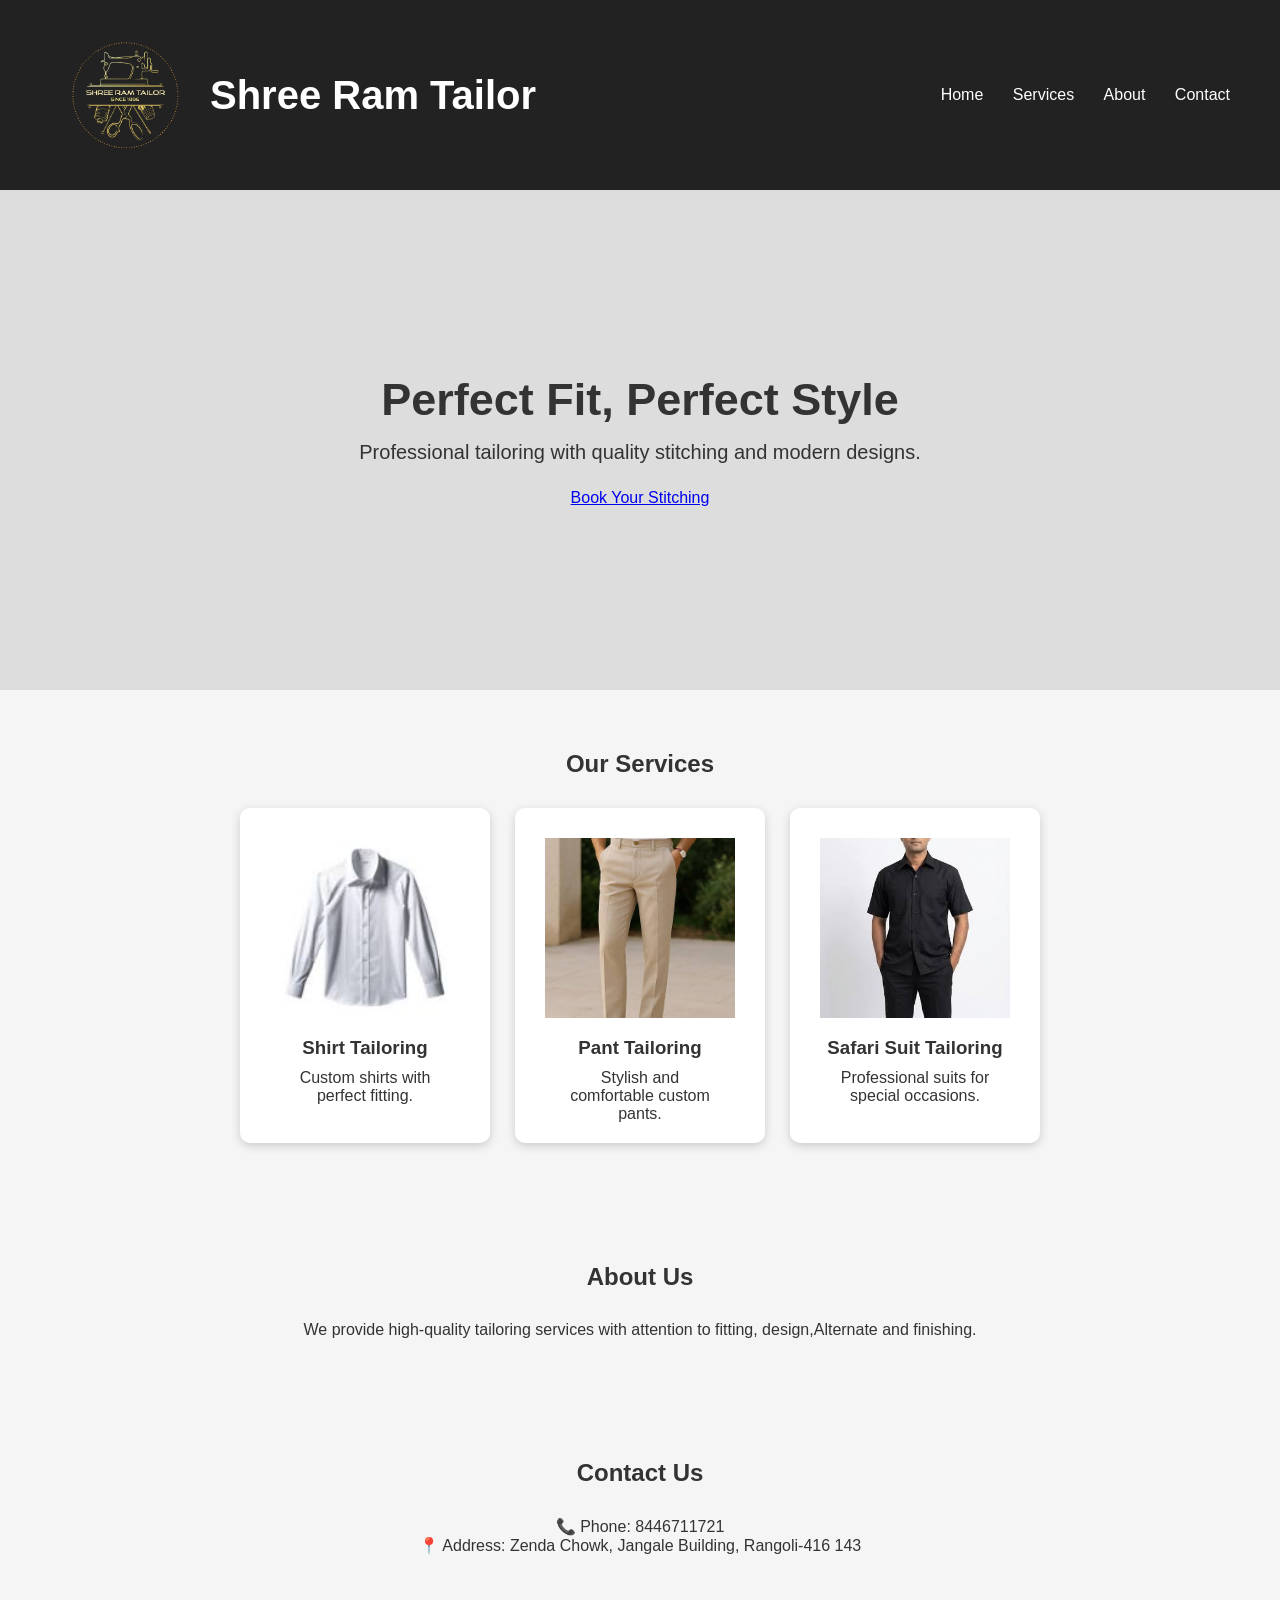
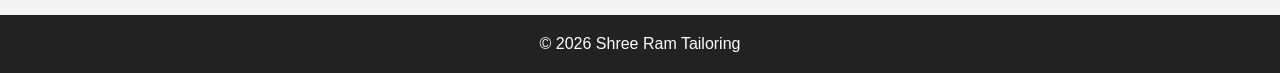
<file: Index.html>
<!DOCTYPE html>
<html lang="en">
<head>
    <meta charset="UTF-8">
    <meta name="viewport" content="width=device-width, initial-scale=1.0">

    <title>Shree Ram Tailor</title>

    <link rel="stylesheet" href="style.css">
</head>

<body>

    <!-- Navigation Bar -->
    <header>
     <div class="logo">
        <img src="logo.png" alt="Tailoring Logo">
        <h1>Shree Ram Tailor</h1>
        
    </div>

        <nav>
            <a href="#home">Home</a>
            <a href="#services">Services</a>
            <a href="#about">About</a>
            <a href="#contact">Contact</a>
        </nav>
    </header>


    <!-- Home Section -->
    <section id="home" class="hero">

        <div class="hero-text">
            <h2>Perfect Fit, Perfect Style</h2>

            <p>
                Professional tailoring with quality stitching
                and modern designs.
            </p>

            <a href="booking1.html" class="book-btn">
               Book Your Stitching
               </a>
        </div>

    </section>


    <!-- Services -->
    <section id="services">

    <h2>Our Services</h2>

    <div class="services">

        <div class="card">
            <img src="shirt.jpg" alt="Shirt Tailoring">
            <h3>Shirt Tailoring</h3>
            <p>Custom shirts with perfect fitting.</p>
        </div>

        <div class="card">
            <img src="pant.jpg" alt="Pant Tailoring">
            <h3>Pant Tailoring</h3>
            <p>Stylish and comfortable custom pants.</p>
        </div>

        <div class="card">
            <img src="safari.jpg" alt="Suit Stitching">
            <h3>Safari Suit Tailoring</h3>
            <p>Professional suits for special occasions.</p>
        </div>

    </div>

</section>


    <!-- About -->
    <section id="about">

        <h2>About Us</h2>

        <p>
            We provide high-quality tailoring services with
            attention to fitting, design,Alternate and finishing.
        </p>

    </section>


    <!-- Contact -->
    <section id="contact">

        <h2>Contact Us</h2>

        <p>📞 Phone: 8446711721</p>
        <p>📍 Address: Zenda Chowk, Jangale Building, Rangoli-416 143</p>

    </section>


    <footer>
        <p>© 2026 Shree Ram Tailoring</p>
    </footer>

</body>
</html>
</file>
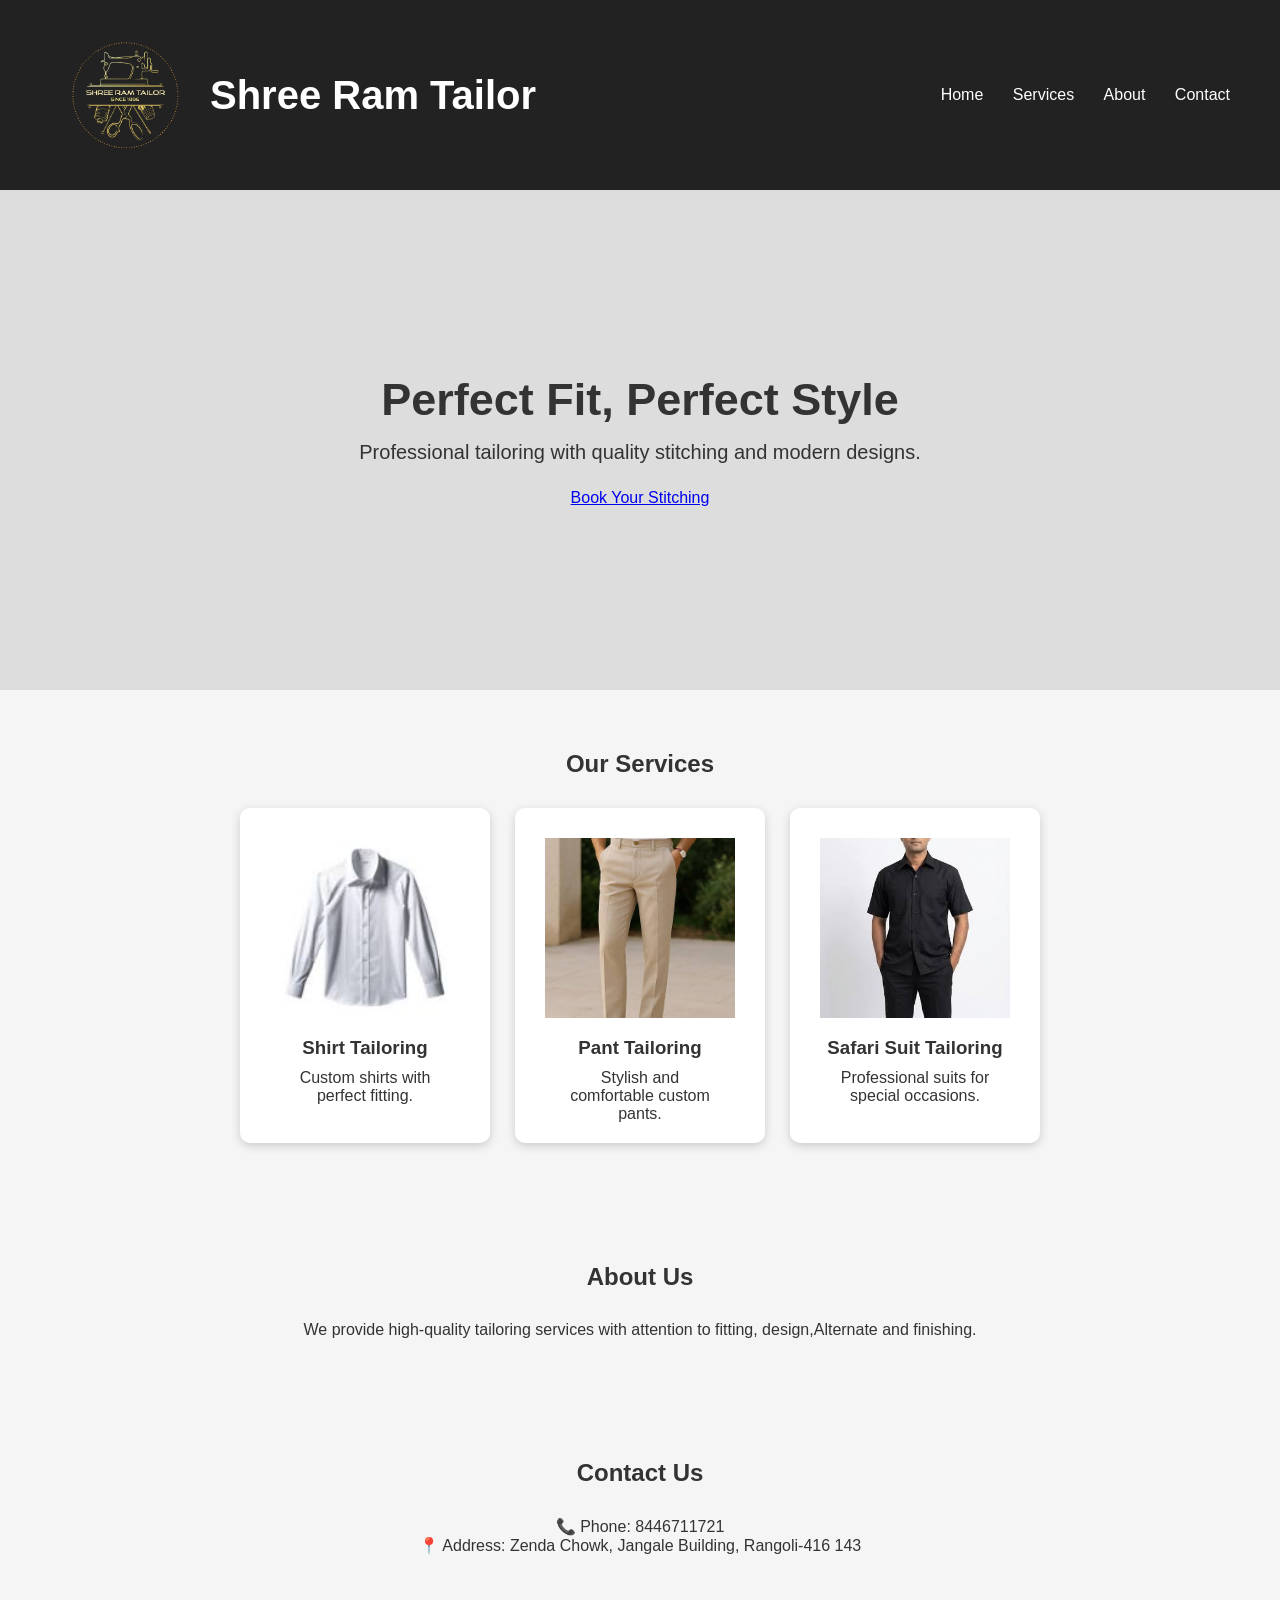
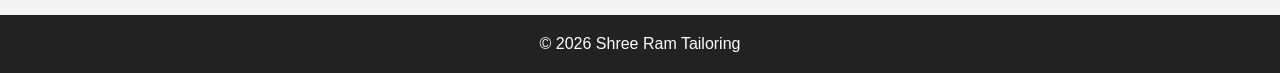
<file: index.html>
<!DOCTYPE html>
<html lang="en">
<head>
    <meta charset="UTF-8">
    <meta name="viewport" content="width=device-width, initial-scale=1.0">

    <title>Shree Ram Tailor</title>

    <link rel="stylesheet" href="style.css">
</head>

<body>

    <!-- Navigation Bar -->
    <header>
     <div class="logo">
        <img src="logo.png" alt="Tailoring Logo">
        <h1>Shree Ram Tailor</h1>
        
    </div>

        <nav>
            <a href="#home">Home</a>
            <a href="#services">Services</a>
            <a href="#about">About</a>
            <a href="#contact">Contact</a>
        </nav>
    </header>


    <!-- Home Section -->
    <section id="home" class="hero">

        <div class="hero-text">
            <h2>Perfect Fit, Perfect Style</h2>

            <p>
                Professional tailoring with quality stitching
                and modern designs.
            </p>

            <a href="booking1.html" class="book-btn">
               Book Your Stitching
               </a>
        </div>

    </section>


    <!-- Services -->
    <section id="services">

    <h2>Our Services</h2>

    <div class="services">

        <div class="card">
            <img src="shirt.jpg" alt="Shirt Tailoring">
            <h3>Shirt Tailoring</h3>
            <p>Custom shirts with perfect fitting.</p>
        </div>

        <div class="card">
            <img src="pant.jpg" alt="Pant Tailoring">
            <h3>Pant Tailoring</h3>
            <p>Stylish and comfortable custom pants.</p>
        </div>

        <div class="card">
            <img src="safari.jpg" alt="Suit Stitching">
            <h3>Safari Suit Tailoring</h3>
            <p>Professional suits for special occasions.</p>
        </div>

    </div>

</section>


    <!-- About -->
    <section id="about">

        <h2>About Us</h2>

        <p>
            We provide high-quality tailoring services with
            attention to fitting, design,Alternate and finishing.
        </p>

    </section>


    <!-- Contact -->
    <section id="contact">

        <h2>Contact Us</h2>

        <p>📞 Phone: 8446711721</p>
        <p>📍 Address: Zenda Chowk, Jangale Building, Rangoli-416 143</p>

    </section>


    <footer>
        <p>© 2026 Shree Ram Tailoring</p>
    </footer>

</body>
</html>
</file>
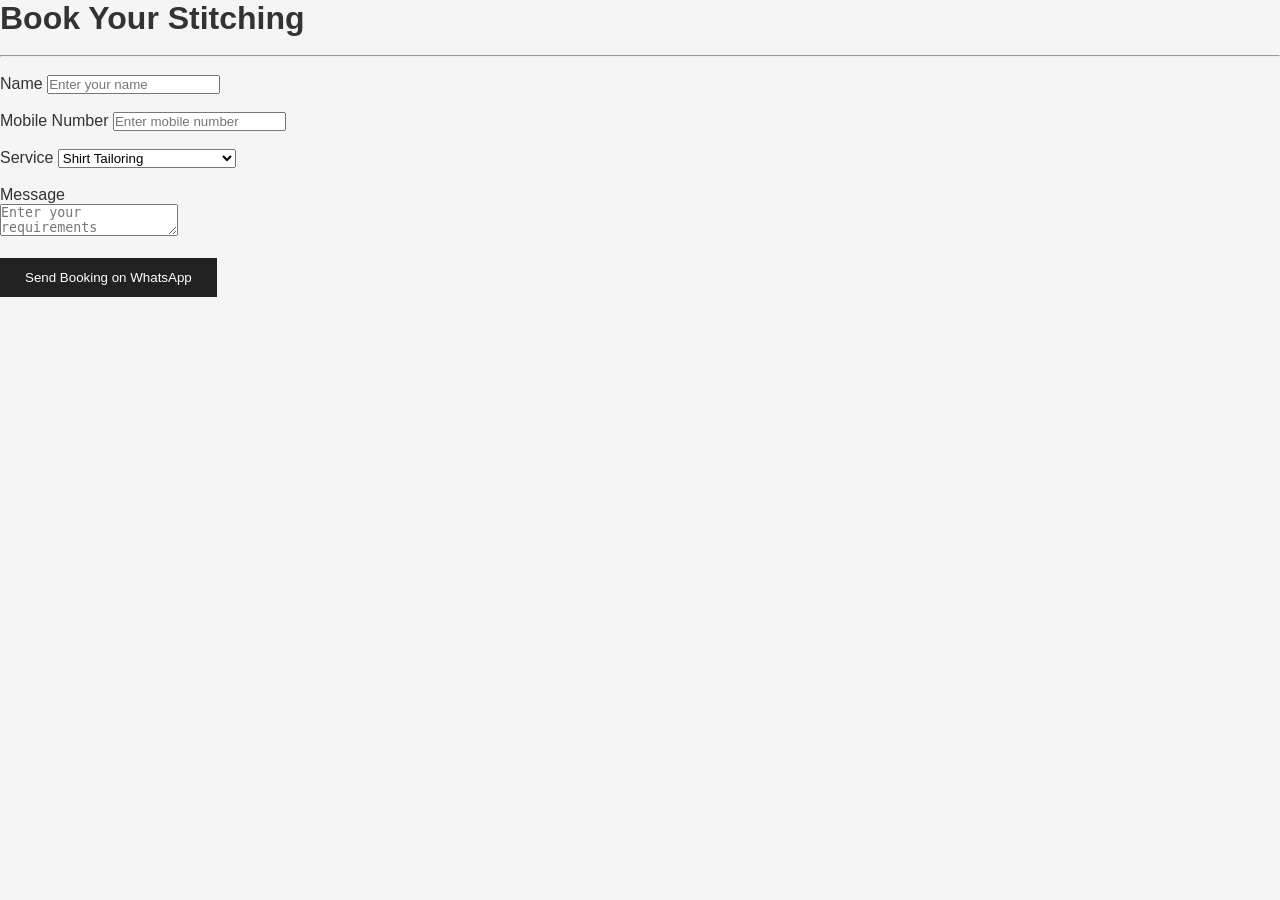
<file: booking1.html>
<!DOCTYPE html>
<html>
<head>
    <title>Book Your Stitching</title>
    <link rel="stylesheet" href="style.css">
</head>

<body>

    <h1>Book Your Stitching</h1><br><hr><br>

    <form onsubmit="sendWhatsApp(); return false;">

        <label>Name</label>
        <input type="text" id="name" placeholder="Enter your name" required><br><br>

        <label>Mobile Number</label>
        <input type="tel" id="mobile" placeholder="Enter mobile number" required><br><br>

        <label>Service</label>
        <select id="service">
            <option>Shirt Tailoring</option>
            <option>Pant Tailoring</option>
            <option>Both Shirt & Pant Tailoring</option>
            <option>Safari Tailoring</option>
            <option>Alteration</option>
        </select><br><br>

        <label>Message</label><br>
        <textarea id="message" placeholder="Enter your requirements"></textarea><br><br>

        <button type="submit">Send Booking on WhatsApp</button>

    </form>


    <script>
        function sendWhatsApp() {

            var name = document.getElementById("name").value;
            var mobile = document.getElementById("mobile").value;
            var service = document.getElementById("service").value;
            var message = document.getElementById("message").value;

            var whatsappNumber = "918446711721";

            var text =
                "New Tailoring Booking%0A%0A" +
                "Name: " + name + "%0A" +
                "Mobile: " + mobile + "%0A" +
                "Service: " + service + "%0A" +
                "Requirements: " + message;

            var url = "https://wa.me/" + whatsappNumber + "?text=" + text;

            window.open(url, "_blank");
        }
    </script>

</body>
</html>
</file>
<file: style.css>
* {
    margin: 0;
    padding: 0;
    box-sizing: border-box;
}

body {
    font-family: Arial, sans-serif;
    background-color: #f5f5f5;
    color: #333;
}

.logo {
    display: flex;
    align-items: center;
    gap: 10px;
}

.logo img {
    width: 150px;
    height: 150px;
    object-fit: cover;
}

.logo h1 {
    font-size: 40px;
}

header {
    background-color: #222;
    color: white;
    padding: 20px 50px;

    display: flex;
    justify-content: space-between;
    align-items: center;
}

nav a {
    color: white;
    text-decoration: none;
    margin-left: 25px;
}

.hero {
    height: 500px;

    display: flex;
    justify-content: center;
    align-items: center;

    text-align: center;
    background-color: #ddd;
}

.hero h2 {
    font-size: 45px;
    margin-bottom: 15px;
}

.hero p {
    font-size: 20px;
    margin-bottom: 25px;
}

button {
    padding: 12px 25px;
    border: none;
    background-color: #222;
    color: white;
    cursor: pointer;
}

/* Sections */
section {
    padding: 60px 10%;
    text-align: center;
}

section h2 {
    margin-bottom: 30px;
}

/* Services */
.services {
    display: flex;
    justify-content: center;
    gap: 25px;
}

.card {
    background-color: white;
    padding: 30px;
    width: 250px;

    border-radius: 10px;
    box-shadow: 0 3px 10px #ccc;
}

.card h3 {
    margin-bottom: 15px;
}

/* Footer */
footer {
    background-color: #222;
    color: white;
    text-align: center;
    padding: 20px;
}

.card {
    background-color: white;
    width: 250px;
    padding-bottom: 20px;
    border-radius: 10px;
    overflow: hidden;
}

.card img {
    width: 100%;
    height: 180px;
    object-fit: cover;
}

.card h3 {
    margin: 15px 0 10px;
}

.card p {
    padding: 0 15px;
}
</file>
